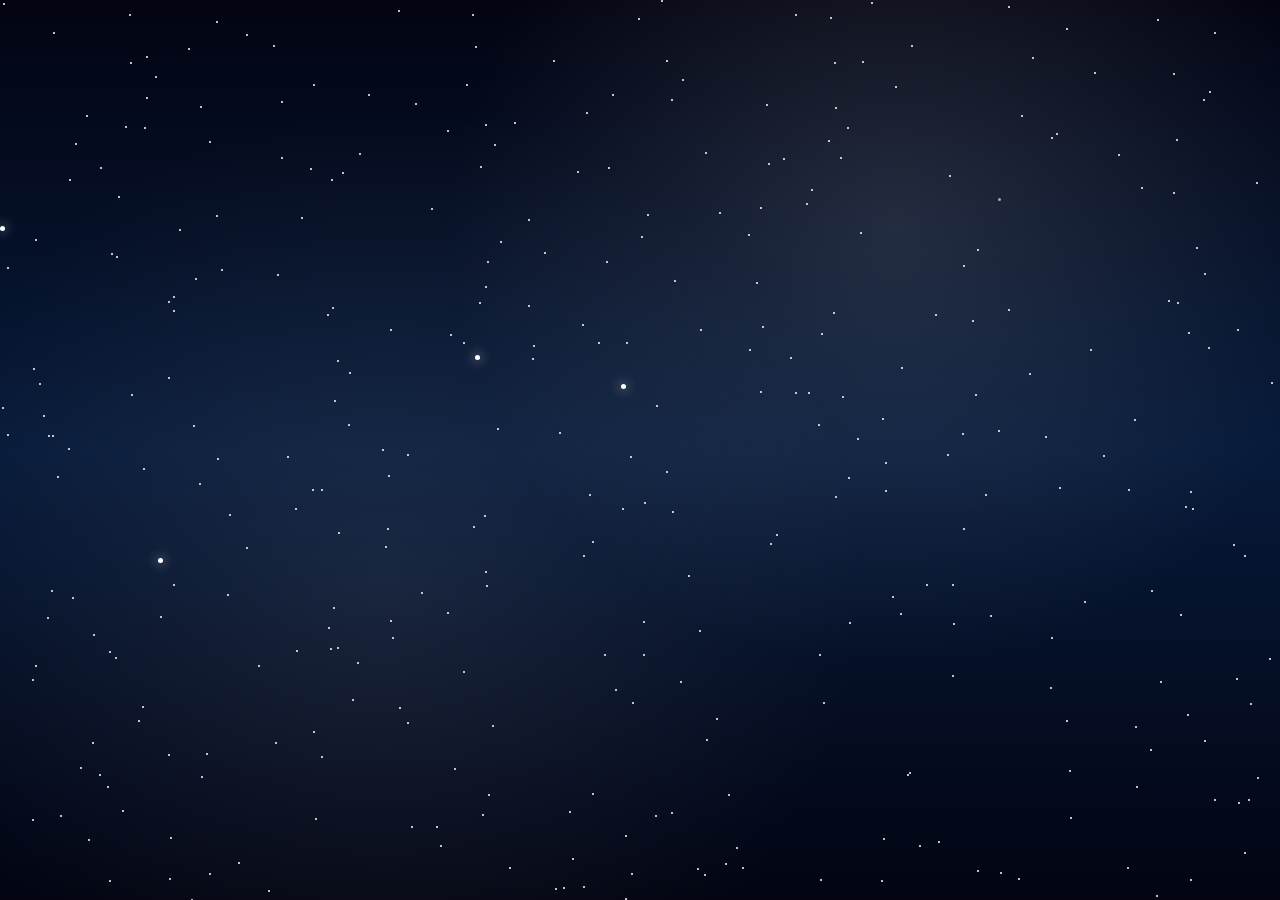
<file: index.html>
<!DOCTYPE html>
<html>

<head>

<meta charset="UTF-8">
<meta name="viewport" content="width=device-width, initial-scale=1, maximum-scale=1">

<title>Night Sky</title>

<link rel="stylesheet" href="style.css">

</head>

<body>

<div id="sky">

<canvas id="constellation"></canvas>

<div id="popup"></div>

</div>

<audio id="bgmusic" autoplay loop>
<source src="music.mp3" type="audio/mpeg">
</audio>

<script src="script.js"></script>
<script>
const music = document.getElementById("bgmusic");

/* resume music if returning */

const savedTime = localStorage.getItem("musicTime");
if(savedTime){
music.currentTime = savedTime;
}

/* keep saving current time */

setInterval(()=>{
localStorage.setItem("musicTime", music.currentTime);
},1000);
</script>

</body>
</html>
</file>
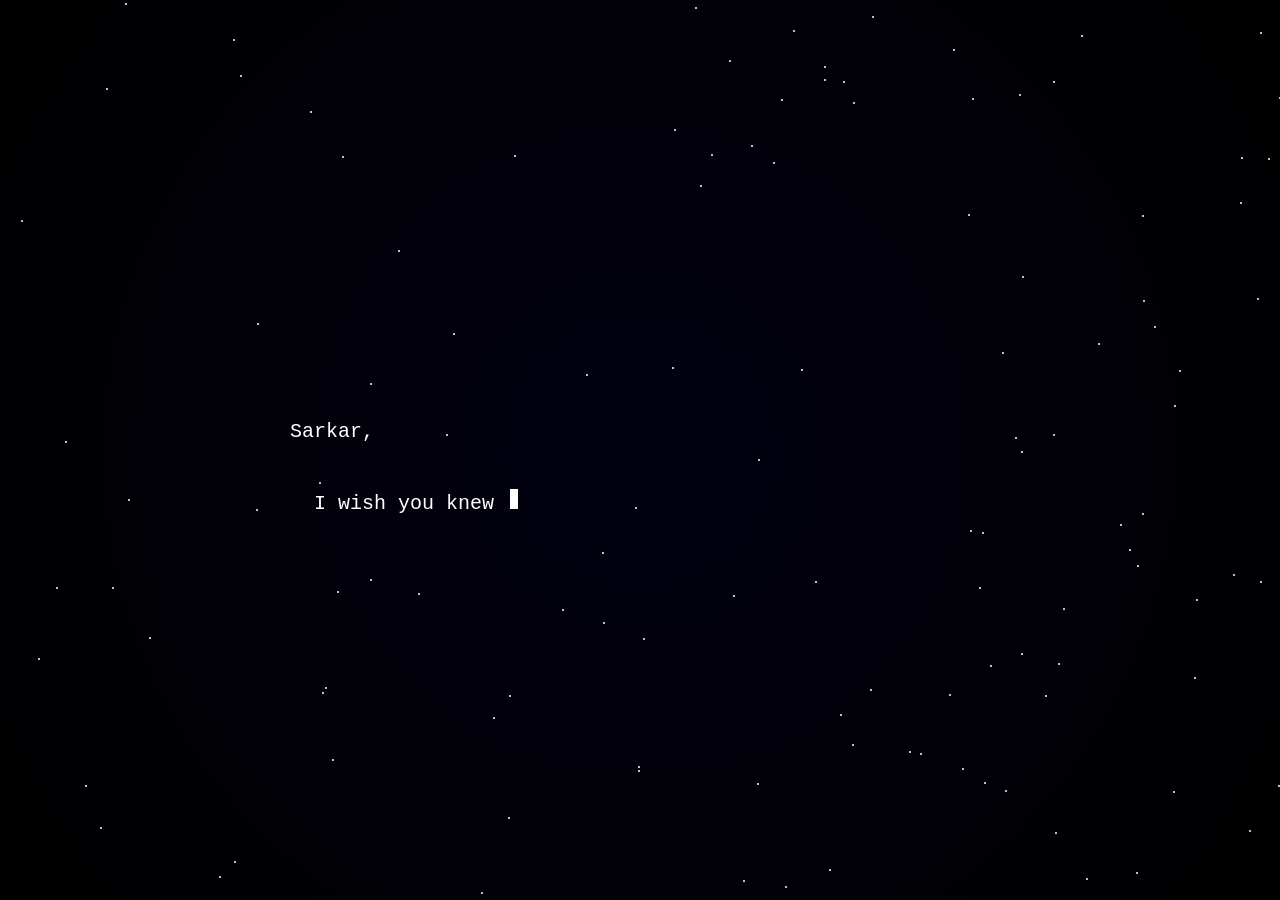
<file: letter.html>
<!DOCTYPE html>
<html>
<head>
<meta charset="UTF-8">
<title>A Letter</title>

<style>

body{
margin:0;
overflow:hidden;
background:radial-gradient(circle at center,#020111,#000000);
color:white;
font-family:monospace;
display:flex;
justify-content:center;
align-items:center;
height:100vh;
}

/* twinkling stars */

.star{
position:absolute;
width:2px;
height:2px;
background:white;
border-radius:50%;
animation:twinkle 4s infinite;
}

@keyframes twinkle{
0%{opacity:0.3;}
50%{opacity:1;}
100%{opacity:0.3;}
}

/* letter container */

#letterBox{
position:relative;
z-index:2;
width:80%;
max-width:700px;
font-size:20px;
line-height:1.8;
white-space:pre-wrap;
}

/* cursor */

.cursor{
display:inline-block;
width:8px;
height:20px;
background:white;
margin-left:4px;
animation:blink 1s infinite;
}

@keyframes blink{
0%{opacity:1;}
50%{opacity:0;}
100%{opacity:1;}
}

/* shooting star */

.shootingStar{
position:absolute;
width:3px;
height:3px;
background:white;
border-radius:50%;
box-shadow:0 0 6px white,0 0 20px white;
transform:rotate(45deg);
animation:shoot 2s linear forwards;
}

.shootingStar::after{
content:"";
position:absolute;
width:120px;
height:2px;
background:linear-gradient(90deg,white,transparent);
top:50%;
left:-120px;
}

@keyframes shoot{
0%{
transform:translate(0,0) rotate(45deg);
opacity:1;
}
100%{
transform:translate(-900px,600px) rotate(45deg);
opacity:0;
}
}

</style>
</head>

<body>

<audio id="bgmusic" autoplay loop>
<source src="music.mp3" type="audio/mpeg">
</audio>

<div id="letterBox">
<span id="text"></span><span class="cursor"></span>
</div>

<script>

/* background stars */

for(let i=0;i<120;i++){

let star=document.createElement("div")

star.className="star"

star.style.top=Math.random()*100+"vh"
star.style.left=Math.random()*100+"vw"

star.style.animationDelay=Math.random()*5+"s"

document.body.appendChild(star)

}

/* music resume */

const music=document.getElementById("bgmusic")

const savedTime=localStorage.getItem("musicTime")

if(savedTime){
music.currentTime=savedTime
}

setInterval(()=>{
localStorage.setItem("musicTime",music.currentTime)
},1000)

/* message */

const message=`Sarkar,

  I wish you knew how much your little talks and the time we spend together mean to me and make my day. You're honestly my favorite person now. Every moment with you feels special, like something I never want to end.You make everything lighter, softer, better. Just, thinking about you makes me smile like an idiot.
Thank you for being you, for letting me in, for making my world a little brighter every day..
I'll always remember the school days, the lunch break, the shits 🥹
Now I don't wanna be move from this timeline... everything is just perfect now but once when exam will be over everything will be shattered. Please don't change yourself you ARE THE PERFECT SARKAR please even if you change I admire every version of you and yeah I read your message 100 a day and listen your old voice notes and thinks of you all of a sudden,it gives more relief than listening fav music.. Thanks for all of these... don't have enough words to describe the feeling 
 Maybe this universe is too large
for words to describe what a single star means.
 Yet somehow,
in this infinite sky,
  my eyes still find you.

   Always. 
   just stay healthy happy and safe
   just live your life fully according to you🥹
     `
   

const text=document.getElementById("text")

let i=0
let speed=40

function type(){

if(i<message.length){

text.innerHTML+=message.charAt(i)

i++

setTimeout(type,speed)

}else{

shootingStar()

}

}

type()

/* final shooting star */

function shootingStar(){

let star=document.createElement("div")

star.className="shootingStar"

star.style.top="20vh"
star.style.left="90vw"

document.body.appendChild(star)

setTimeout(()=>{
star.remove()
},2000)

}

</script>

</body>
</html>
</file>
<file: style.css>
html,body{
margin:0;
padding:0;
overflow:hidden;
width:100%;
height:100%;
background:#020b1f;
font-family:Arial,"Segoe UI Emoji","Apple Color Emoji";
}

#sky{
position:fixed;
top:0;
left:0;
width:100vw;
height:100vh;
overflow:hidden;
background:
radial-gradient(circle at 70% 25%,rgba(255,255,255,0.12),transparent 40%),
radial-gradient(circle at 30% 65%,rgba(255,255,255,0.08),transparent 45%),
linear-gradient(#020412,#071a3a,#020412);
}

/* stars */

.star{
position:absolute;
width:2px;
height:2px;
background:white;
border-radius:50%;
animation:twinkle 4s infinite alternate;
}

@keyframes twinkle{
from{opacity:0.3}
to{opacity:1}
}

/* popup */

#popup{
position:absolute;
bottom:18%;
left:50%;
transform:translateX(-50%);
background:rgba(0,0,0,0.7);
padding:14px 20px;
border-radius:10px;
color:white;
font-size:18px;
display:none;
max-width:75%;
text-align:center;
}

/* meteors */

.meteor{
position:absolute;
width:2px;
height:80px;
background:linear-gradient(white,transparent);
transform:rotate(-45deg);
animation:meteor 1.2s linear;
}

@keyframes meteor{

0%{
transform:translate(200px,-200px) rotate(-45deg);
opacity:1;
}

100%{
transform:translate(-900px,900px) rotate(-45deg);
opacity:0;
}

}

#constellation{
position:absolute;
top:0;
left:0;
width:100%;
height:100%;
pointer-events:none;
}
/* cinematic dim effect */

.dimSky{
background:rgba(0,0,0,0.85) !important;
transition:1.5s;
}

#popup{
box-shadow:0 0 25px rgba(255,255,255,0.4);
line-height:1.6;
font-size:19px;
}
</file>
